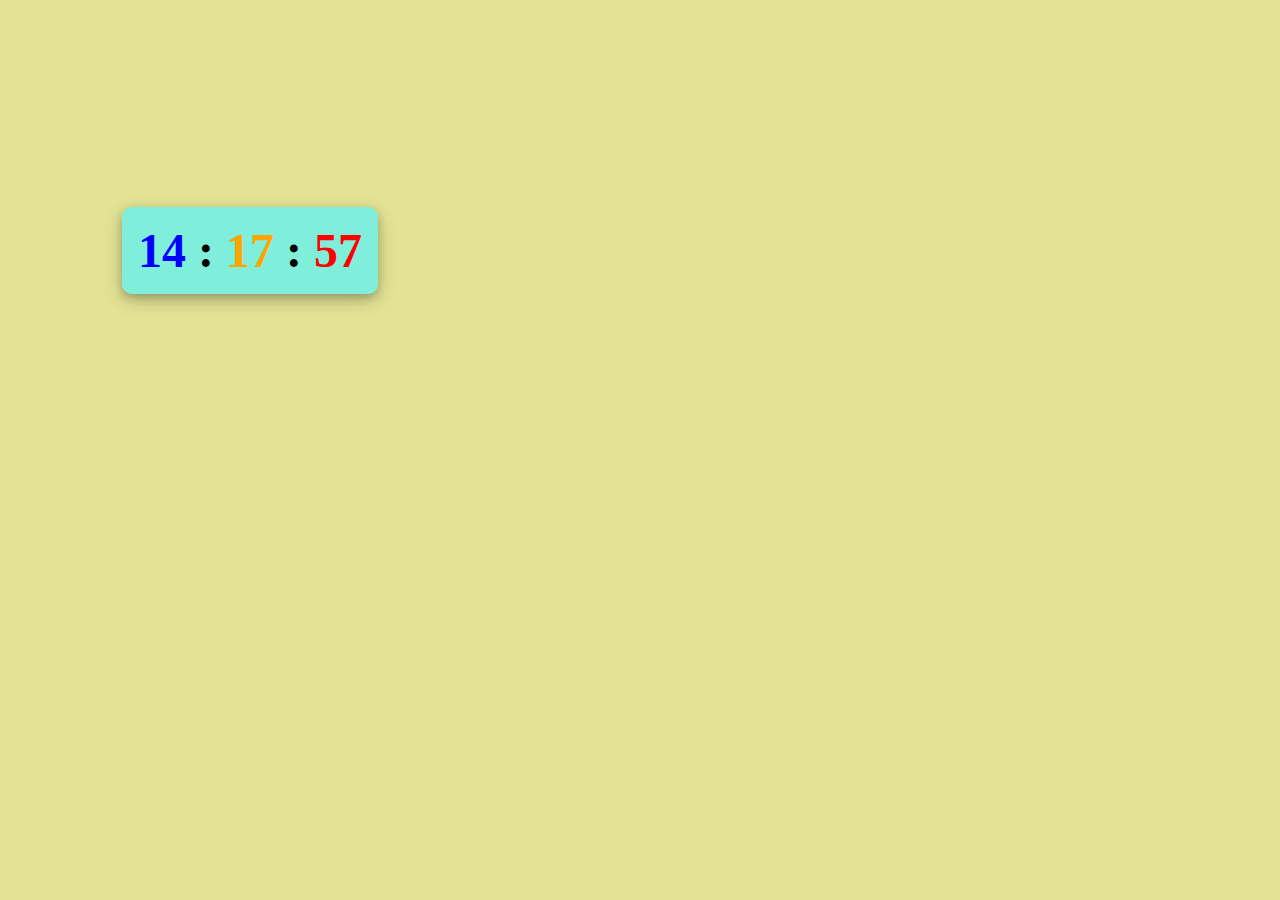
<file: DZ-7/dz_7_task#1.html>
<!DOCTYPE html>
<html lang="en">
<head>
    <meta charset="UTF-8">
    <title>Задача №1</title>
</head>
<body>
<div id="clock-container">
    <div id="clock"></div>
</div>

</body>
</html>
<style>
    body{
        display: flex;
        justify-content: center;
        align-items: center;
        height: 500px;
        width: 500px;
        margin: 0;
        background: #e2e394;
    }
    #clock-container {
        background-color: rgba(94, 241, 241, 0.75);
        padding: 16px;
        border-radius: 10px;
        box-shadow: 0 4px 8px 0 rgba(0, 0, 0, 0.2), 0 6px 20px 0 rgba(0, 0, 0, 0.19);
    }
    #clock {
        font-size: 48px;
        font-weight: bold;
    }
    .hours{
        color: blue;
    }
    .minutes{
        color: orange;
    }
    .seconds{
        color: red;
    }
</style>
<script>
    // 1. Создать функцию, которая выводит время
    // в html и обновляет значения каждую секунду.
    // Время выводить в формате чч:мм:cc, при этом
    // часы, минуты и секунды отобразить разными цветами.
   const clockElement = document.getElementById("clock");
   function updateTime() {
       const now = new Date();
       let hours = now.getHours();
       let minutes = now.getMinutes();
       let seconds = now.getSeconds();
       hours = hours.toString().padStart(2, "0");
       minutes = minutes.toString().padStart(2, "0");
       seconds = seconds.toString().padStart(2, "0");
       const timeString = `
       <span class="hours">${hours}</span>
       <span class="separator">:</span>
       <span class="minutes">${minutes}</span>
       <span class="separator">:</span>
       <span class="seconds">${seconds}</span>
`;
       clockElement.innerHTML = timeString;
   }

    // function updateTimeSimple() {
    //     const now = new Date();
    //     clockElement.textContent = now.toLocaleTimeString();
    // }

updateTime();
   setInterval(updateTime, 1000);

//    updateTimeSimple();
//    setInterval(updateTimeSimple, 1000);


</script>
</file>
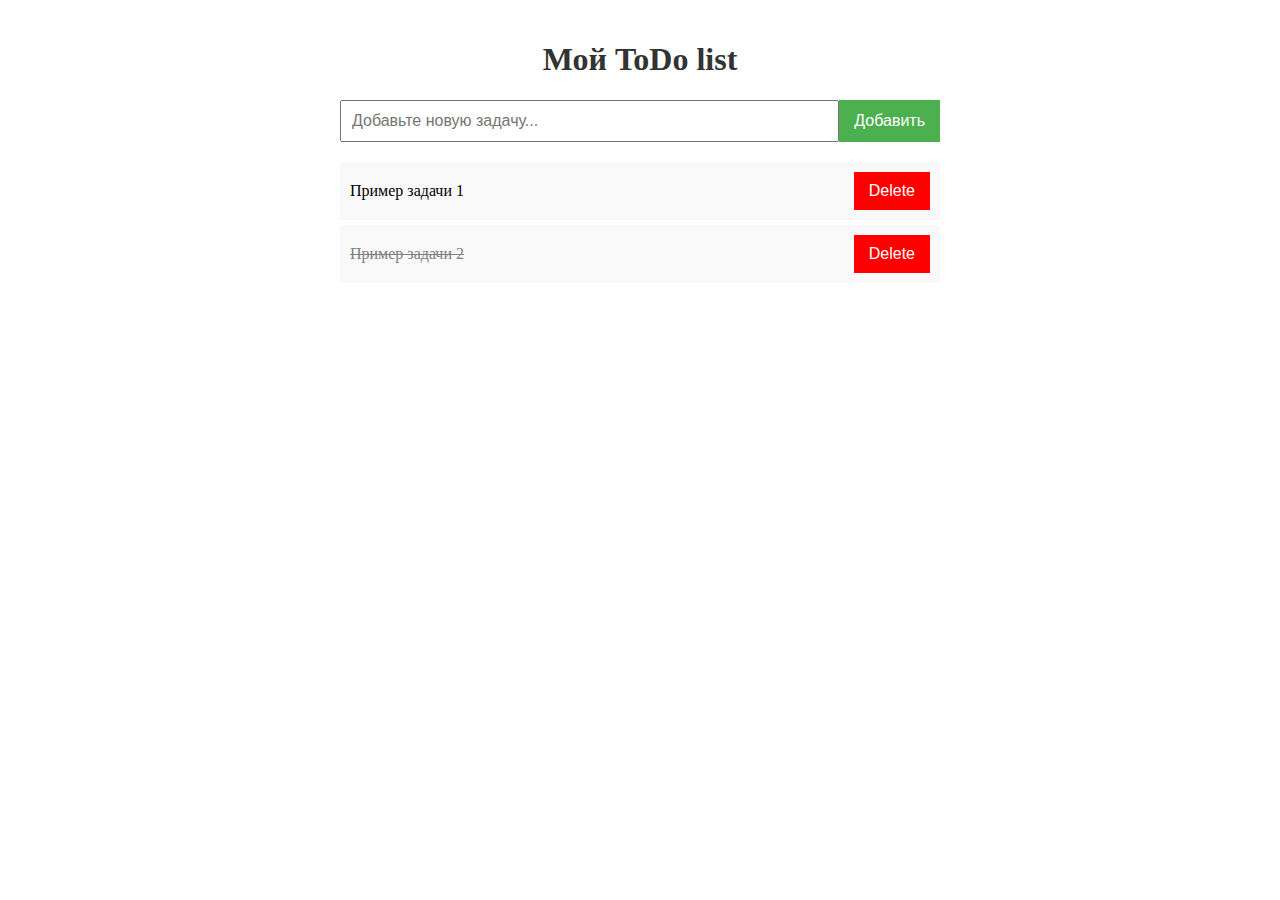
<file: To-Do-List/to_to_list.html>
<!DOCTYPE html>
<html lang="en">
<head>
    <meta charset="UTF-8">
    <title>To do list</title>
    <script src="./to_do_list.js"></script>
    <link rel="stylesheet" href="style.css">
</head>
<body>
<h1>Мой ToDo list</h1>
<form id="todo-form">
    <input
            type="text"
            id="todo-input"
            placeholder="Добавьте новую задачу..."
            required
    />
    <button type="submit">Добавить</button>
</form>
<ul id="todo-list"></ul>
</body>
</html>
</file>
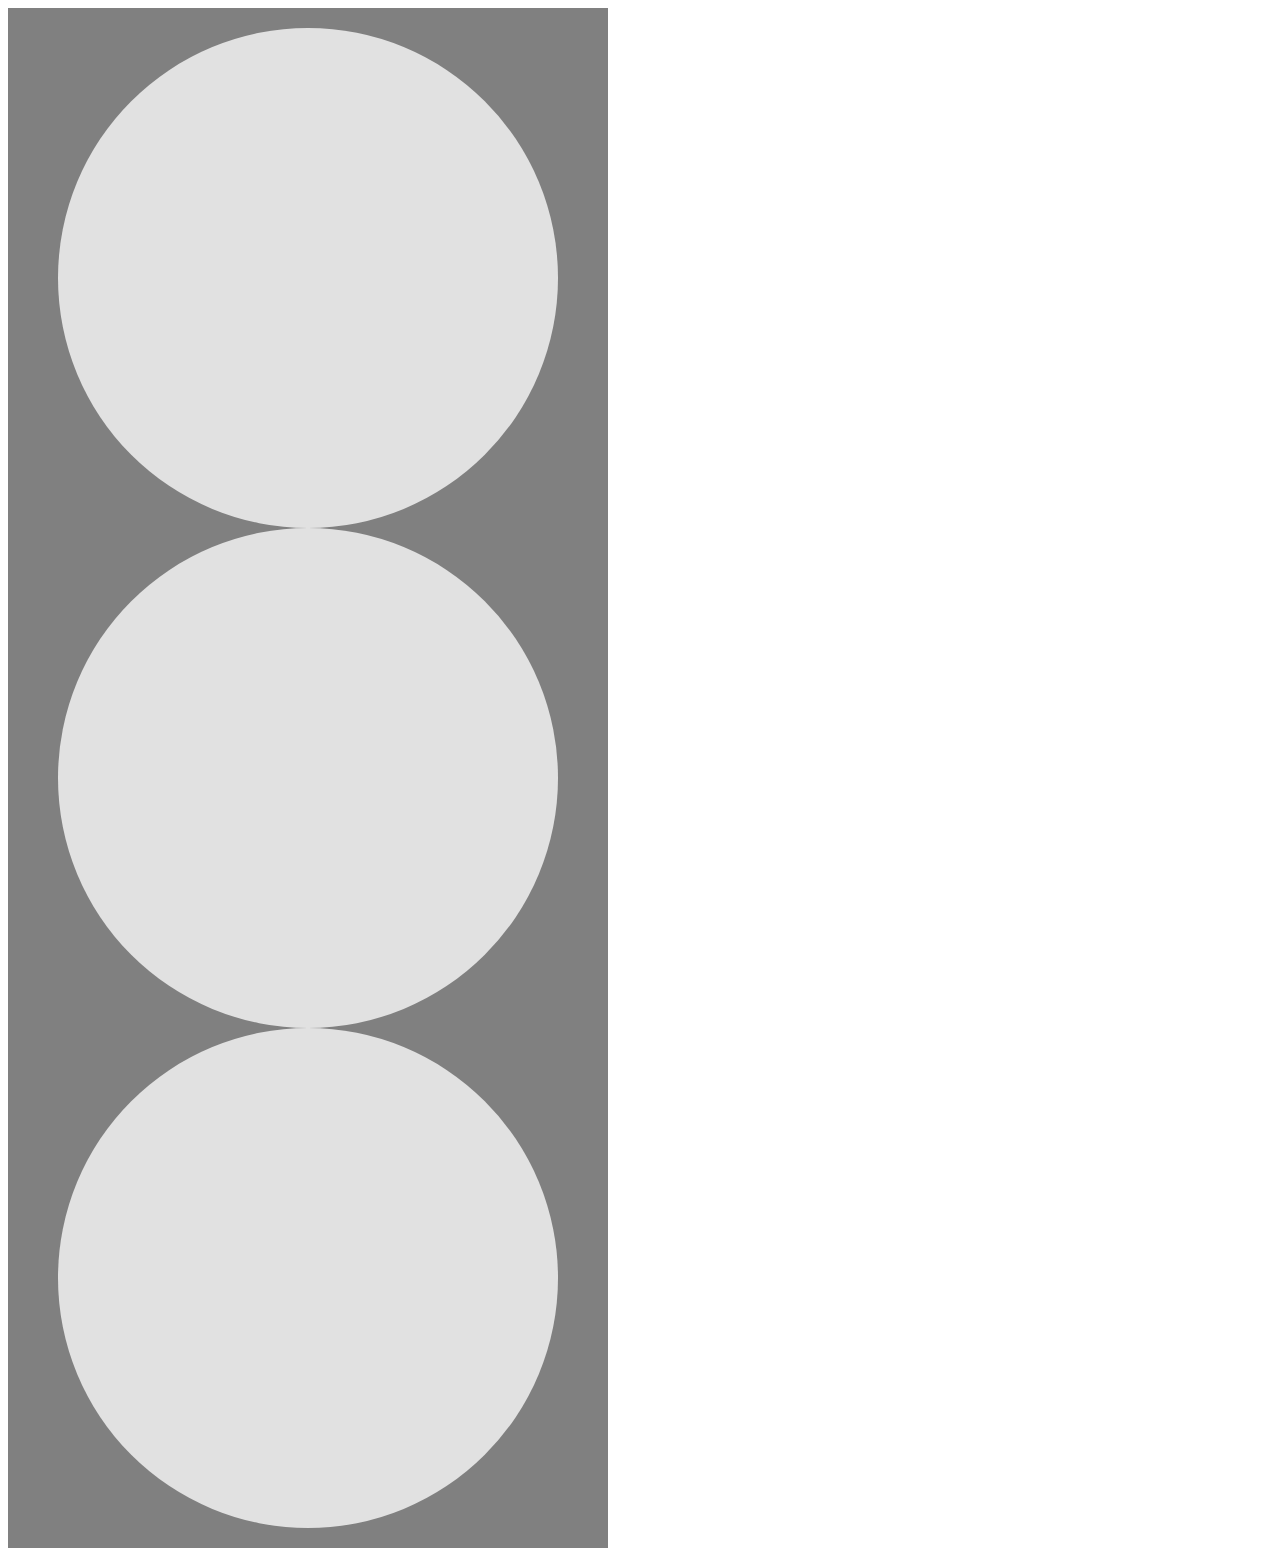
<file: DZ-7/DOM/dz_7_task#3.html>
<!DOCTYPE html>
<html lang="en">
<head>
    <meta charset="UTF-8">
    <title>Задача №3</title>
</head>
<body>
<div class="container">
    <div class="circle" color="red"></div>
    <div class="circle" color="yellow"></div>
    <div class="circle" color="green"></div>
</div>

</body>
</html>
<script>
    // <!--//3. Создать светофор (красный, желтый,-->
    // <!--зелёный). Переключать цвет у светофора-->
    // <!--через каждые 2 сек сверху вниз и снизу вверх.-->

    const circles = document.querySelectorAll('.circle'); // [ div, div, div]

    let activelightIndex = 0;// индекс

    let id=setInterval(
        changeColor
    , 2000);



    function changeColor() {
       // debugger
        let currentLight = circles[activelightIndex];
       // let color = currentLight.getAttribute("color")
        let color = "red";
        console.log(currentLight.classList);
        currentLight.classList.toggle(color);
        console.log(currentLight.classList);

        activelightIndex++;
        //activelightIndex = 1;

        if(activelightIndex > 2){
            activelightIndex= 0;
        }

        currentLight.classList.toggle(color);
    }
setTimeout( () => {
        clearInterval(id)
    },
    20000
)


</script>
<style>
    .container {
        width: 600px;
        height: auto;
        display: flex;
        align-items: center;
        justify-content: space-between;
        flex-direction: column;
        background: gray;
        padding: 20px 0;
    }

    .circle{
        width: 500px;
        height: 500px;
        display: flex;
        align-items: center;
        justify-content: center;
        background-color: #e1e1e1;
        border-radius: 50%;
        transition: background-color 0.3s;

    }

    .red{
        background-color: red;
        box-shadow: 0 0 40px #ff0000;

    }

    .green{
        background-color: green;
        box-shadow: 0 0 40px #03c003;
    }

   .yellow{
        background-color: #eeee01;
        box-shadow: 0 0 40px #ffff00;

    }

</style>
</file>
<file: To-Do-List/style.css>
body{
    font-family: Verdana;
    max-width: 600px;
    margin: 0 auto;
    padding: 20px;
}
h1{
    color: #333;
    text-align: center;
}
#todo-form {
    display: flex;
    margin-bottom: 20px;
}

#todo-input{
    flex-grow: 1;
    padding: 10px;
    font-size: 16px;
}
button{
    padding: 10px 15px;
    background-color: #4caf50;
    color: #fff;
    cursor: pointer;
    border: none;
    font-size: 16px;
}
button:hover{
    background-color: lawngreen;
}
ul{
    list-style-type: none;
    padding: 0;
}
li{
    padding: 10px;
    margin-bottom: 5px;
    background-color:#f9f9f9;
    display: flex;
    justify-content: space-between;
    align-items: center;
}
.delete-btn{
    background-color: red;
}
.delete-btn:hover{
    background-color: darkred;
}
.completed{
    text-decoration: line-through;
    color: gray;
}
</file>
